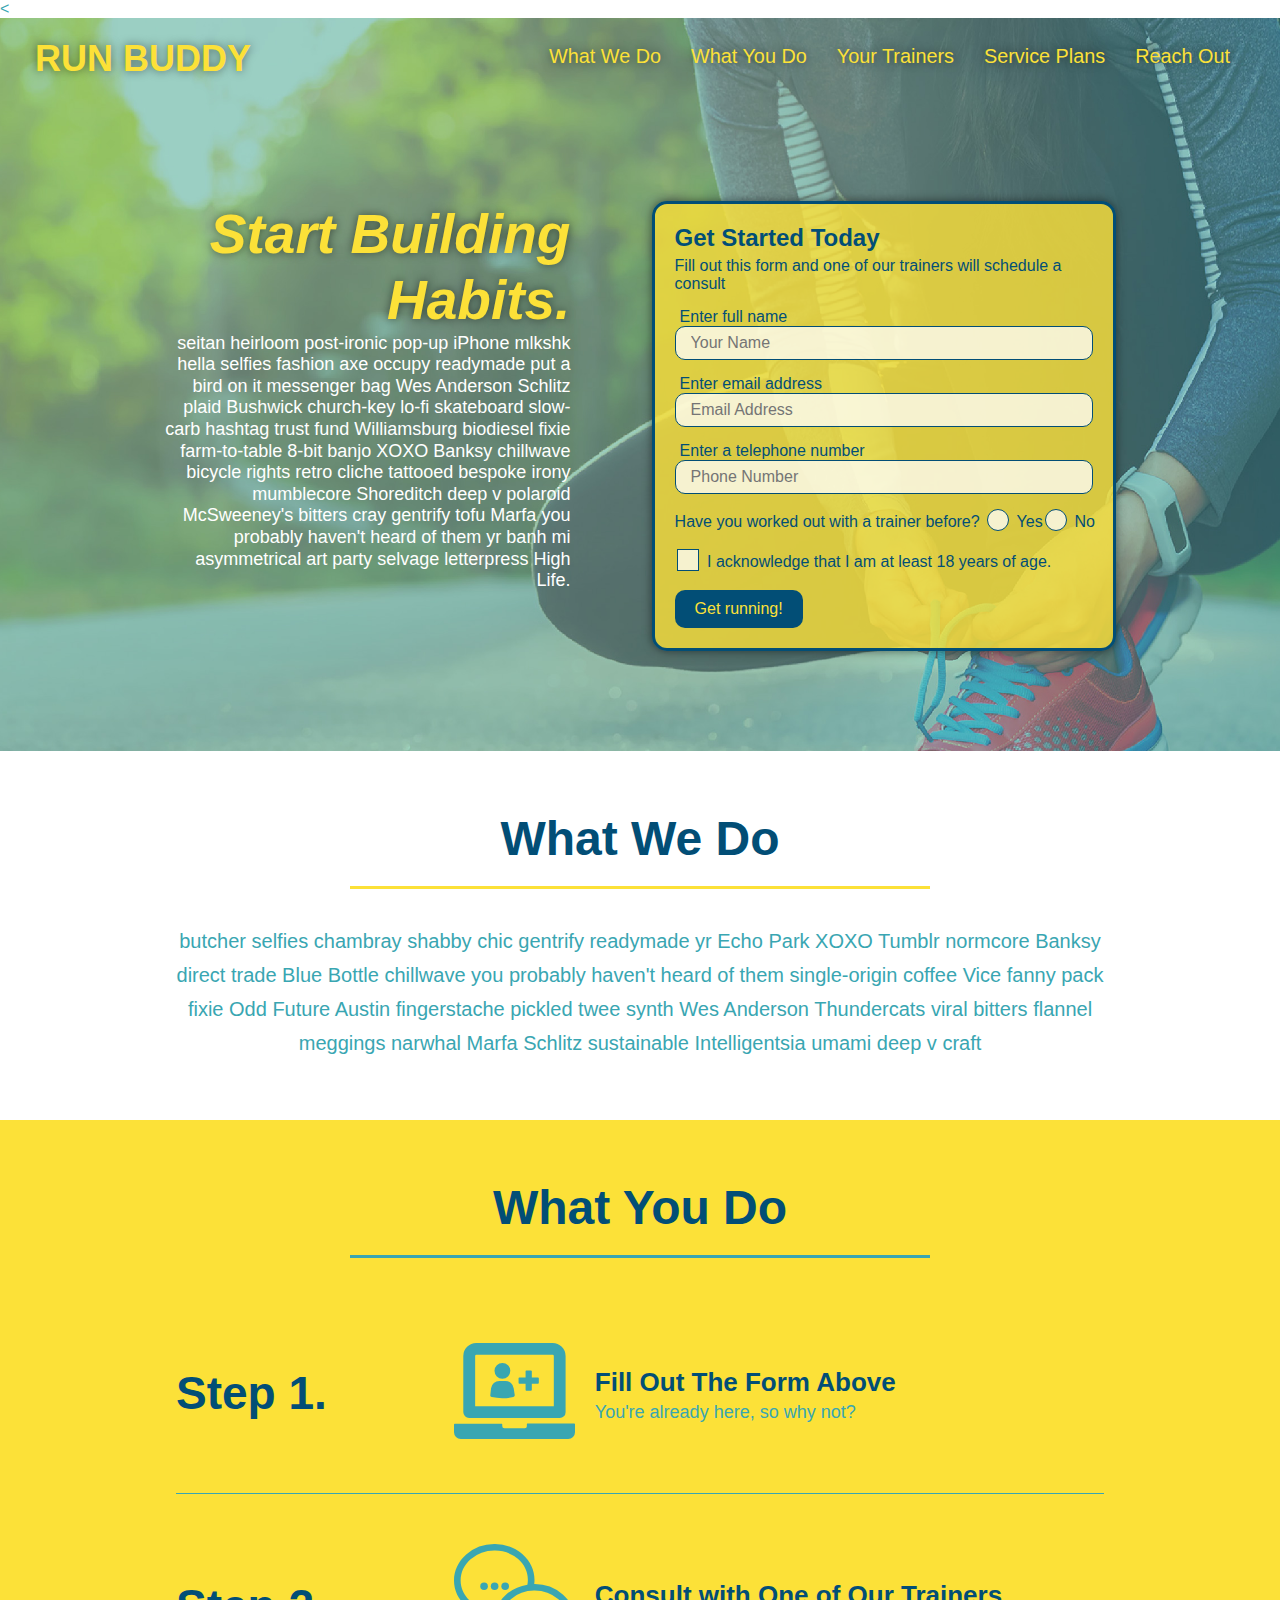
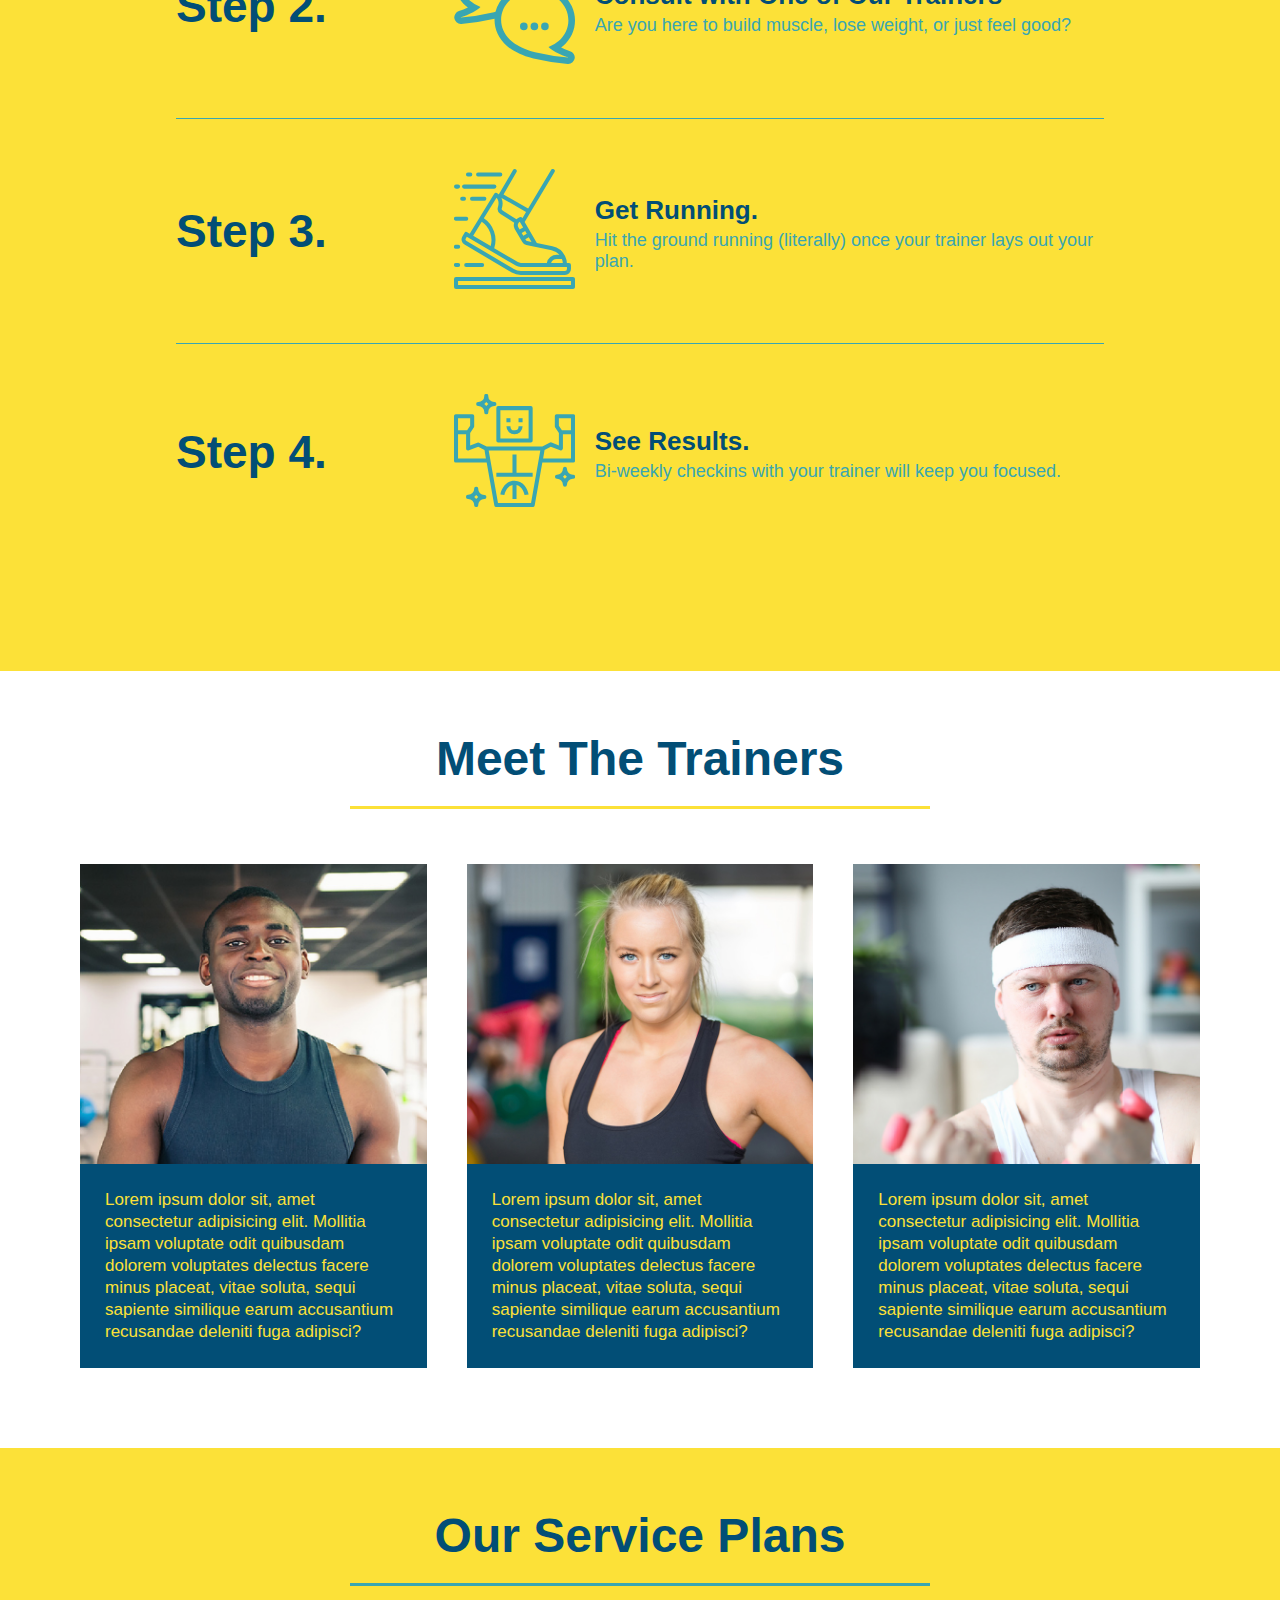
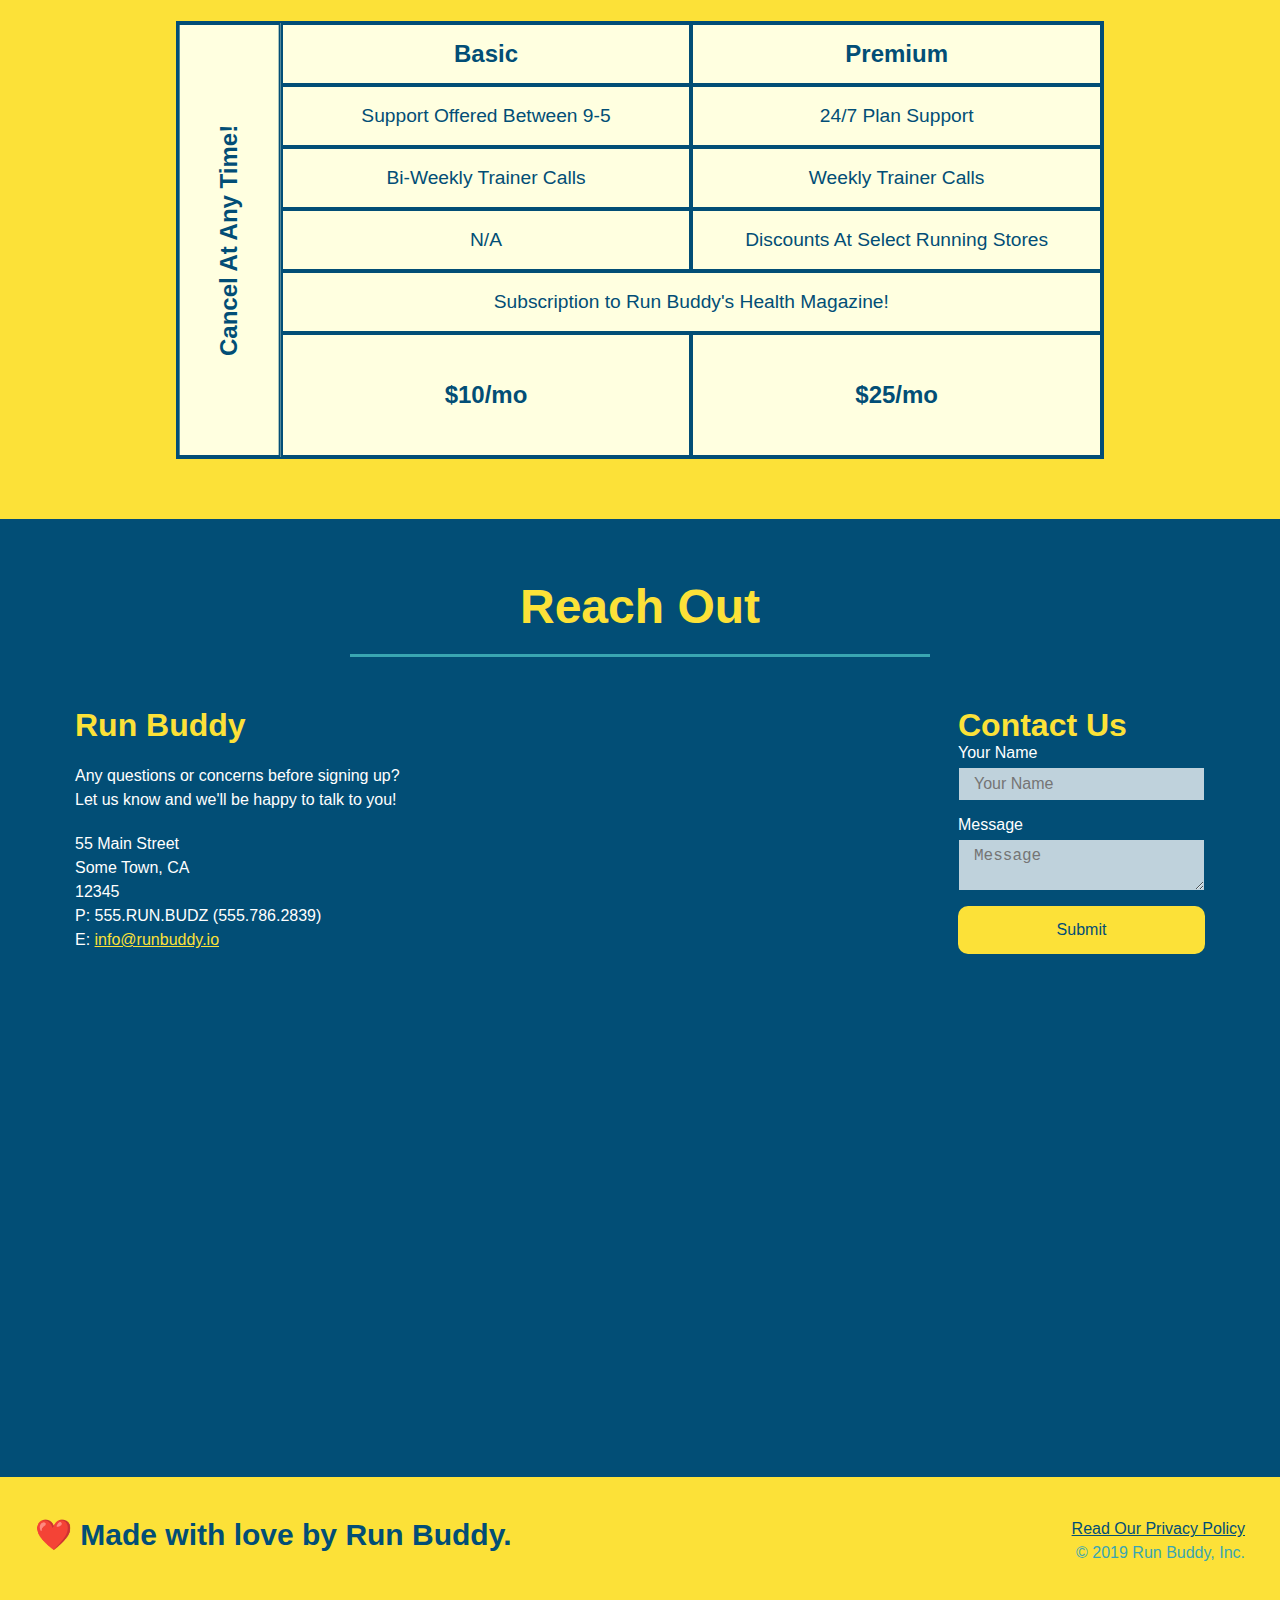
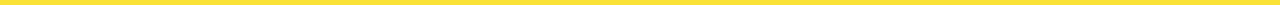
<file: index.html>
<!DOCTYPE html>
<html lang="en">

    <<head>
        <meta charset="UTF-8" />
        <title>Run Buddy</title>
       <link rel="stylesheet" href="./assets/css/style.css">
       <meta name="viewport" content="width=device-width, initial-scale=1.0">
    </head>
    <!--navigation-->
    <body>
        <header>
            <h1>
            <a href="./index.html">RUN BUDDY</a> 
            
           <!-- Add this to the page and see what happens! -->

         </h1>
            <nav>
                <!--unordered list element-->
              <ul>
                 <!--List item element-->
                 <li>
                       <!--Anchor element-->
                    <a href="#what-we-do">What We Do</a>
                 </li>
                 <li>
                    <a href="#what-you-do">What You Do</a>
                 </li>
                 <li>
                    <a href="#your-trainers">Your Trainers</a>
                 </li> 
                 <li>
                    <a href="#service-plans">Service Plans</a>
                </li>
                <li>
                    <a href="#reach-out">Reach Out</a>
                </li>
                
               
                </ul>
            </nav>
        </header> 
   <!--hero section-->
    <section class="hero">
        <div class="hero-cta">
            <h2>Start Building Habits.</h2>
            <p>
                seitan heirloom post-ironic pop-up iPhone mlkshk hella selfies fashion axe occupy readymade put a bird on it messenger bag Wes Anderson Schlitz plaid Bushwick church-key lo-fi skateboard slow-carb hashtag trust fund Williamsburg biodiesel fixie farm-to-table 8-bit banjo XOXO Banksy chillwave bicycle rights retro cliche tattooed bespoke irony mumblecore Shoreditch deep v polaroid McSweeney's bitters cray gentrify tofu Marfa you probably haven't heard of them yr banh mi asymmetrical art party selvage letterpress High Life.
            </p>
        </div>
        <div class="hero-form">
            <h3>Get Started Today</h3>
            <p>Fill out this form and one of our trainers will schedule a consult</p>
        <!--Add form element-->
            <form>
                <label for="name">Enter full name</label>
                <input type="text" placeholder="Your Name" name="name" id="name" class="form-input" />
                <label for="email">Enter email address</label>
                <input type="email" placeholder="Email Address" name="email" id="email" class="form-input"/>
                <label for="phone">Enter a telephone number</label class="form-input">
                <input type="tel" placeholder="Phone Number" name="phone" id="phone" class="form-input">
                <p>
                    Have you worked out with a trainer before?
                    <span class="radio-wrapper">
                        <input type="radio" name="trainer-confirm" id="trainer-yes">
                        <label for="trainer-yes">Yes</label>
                    </span>
                    <span class="radio-wrapper">
                        <input type="radio" name="trainer-confirm" id="trainer-no">
                        <label for="trainer-no">No</label>
                    </span>
                </p>
                <p>
                    <span class="checkbox-wrapper">
                        <input type="checkbox" name="age-confirm" id="checkbox">
                        <label for="checkbox">
                            I acknowledge that I am at least 18 years of age.
                        </label>
                    </span>
                </p>
                <button type="submit">
                    Get running!
                </button>
            </form>
        </div>
    </section>
    <!--end hero-->
        <!--hero/jumbotron-->

        <!--"what we do" section-->
        <section id="what-we-do" class="intro">
            <div class="flex-row">
                <h2 class="section-title primary-border"> 
                    What We Do
                </h2>
            </div>
            <div class="flex-row">
                <p>
                    butcher selfies chambray shabby chic gentrify readymade yr Echo Park XOXO Tumblr normcore Banksy direct trade Blue Bottle chillwave you probably haven't heard of them single-origin coffee Vice fanny pack fixie Odd Future Austin fingerstache pickled twee synth Wes Anderson Thundercats viral bitters flannel meggings narwhal Marfa Schlitz sustainable Intelligentsia umami deep v craft
                </p>
            </div>    
        </section>

        <!--"what you do" section-->
        <section id="what-you-do" class="steps">
            <div class="flex-row">
                <h2 class="section-title secondary-border">
                     What You Do
                </h2>
            </div>
                <!--insert this img element-->
                <div class="step">
                    <h3>Step 1.</h3>
                    <div class="step-info">
                        <div class="step-img">
                            <img src="./assets/images/step-1.svg" alt="STEP 1">
                        </div>
                        <div class="step-text">
                            <h4>Fill Out The Form Above</h4>
                            <p>You're already here, so why not?</p>
                        </div>
                    </div>
                </div>
                <div class="step">
                    <h3>Step 2.</h3>
                    <div class="step-info">
                        <div class="step-img">
                            <img src="./assets/images/step-2.svg" alt="STEP 2">
                        </div>
                        <div class="step-text">
                            <h4>Consult with One of Our Trainers</h4>
                            <p>Are you here to build muscle, lose weight, or just feel good?</p>
                        </div>                    
                    </div>
                </div>
                <div class="step">
                    <h3>Step 3.</h3>
                    <div class="step-info">
                        <div class="step-img">
                            <img src="./assets/images/step-3.svg" alt="STEP 3">
                        </div>
                        <div class="step-text">
                            <h4>Get Running.</h4>
                            <p>Hit the ground running (literally) once your trainer lays out your plan.</p>
                        </div>                    
                    </div>
                </div>
                <div class="step">
                    <h3>Step 4.</h3>
                    <div class="step-info">
                        <div class="step-img">
                            <img src="./assets/images/step-4.svg" alt="STEP 4">
                        </div>
                        <div class="step-text">
                            <h4>See Results.</h4>
                            <p>Bi-weekly checkins with your trainer will keep you focused.</p>
                        </div>                    
                    </div>
                </div>
        </section>
         <!--"meet the trainers" section-->
        <section id="your-trainers" >
            <div class="flex-row">
                <h2 class="section-title primary-border">
                    Meet The Trainers
                </h2>
            </div>    
                
            <div class="trainers">
                <!--first trainer bio-->
                <article class="trainer">
                    <div class="trainer-img trainer-1">
                        <div>
                            <h3>Arron Stephens</h3>
                            <h4>Speed / Strength</h4>
                        </div>
                    </div>
                    <div class="trainer-bio">
                        <h3>Arron Stephens</h3>
                        <h4>Speed / Strength</h4>
                        <p>
                            Lorem ipsum dolor sit, amet consectetur adipisicing elit. Mollitia ipsam voluptate odit quibusdam dolorem voluptates delectus facere minus placeat, vitae soluta, sequi sapiente similique earum accusantium recusandae deleniti fuga adipisci?
                        </p>
                    </div>
                </article>

                <!--second trainer bio-->
                <article class="trainer">
                    <div class="trainer-img trainer-2">
                        <div>
                            <h3>Joanna Gill</h3>
                            <h4>Endurance</h4>
                        </div>      
                    </div>
                    <div class="trainer-bio">
                        <h3>Joanna Gill</h3>
                        <h4>Endurance</h4>
                        <p>
                            Lorem ipsum dolor sit, amet consectetur adipisicing elit. Mollitia ipsam voluptate odit quibusdam dolorem voluptates delectus facere minus placeat, vitae soluta, sequi sapiente similique earum accusantium recusandae deleniti fuga adipisci?
                        </p>
                    </div>     
                </article>

                <!--third trainer bio-->
                <article class="trainer">
                    <div class="trainer-img trainer-3">
                        <div>
                            <h3>Harry "the Headband" Smith</h3>
                            <h4>Strength</h4>
                        </div>
                    </div>
                    <div class="trainer-bio">
                        <h3>Harry "the Headband" Smith</h3>
                        <h4>Strength</h4>    
                        <p>
                            Lorem ipsum dolor sit, amet consectetur adipisicing elit. Mollitia ipsam voluptate odit quibusdam dolorem voluptates delectus facere minus placeat, vitae soluta, sequi sapiente similique earum accusantium recusandae deleniti fuga adipisci?
                        </p>
                    </div>
                </article>
            </div>
        </section>

        <section id="service-plans" class="services">
            <h2 class="section-title secondary-border">
                Our Service Plans
            </h2>
            <div class="service-grid-wrapper">
                <div class="service-grid-container">
                    <!-- Headers -->
                    <div class="service-grid-item grid-head basic">
                        Basic
                    </div>
                    <div class="service-grid-item grid-head premium">
                        Premium
                    </div>

                    <!-- Body -->
                    <div class="service-grid-item basic">
                        Support Offered Between 9-5
                    </div>
                    <div class="service-grid-item premium">
                        24/7 Plan Support
                    </div>
                    <div class="service-grid-item basic">
                        Bi-Weekly Trainer Calls
                    </div>
                    <div class="service-grid-item premium">
                        Weekly Trainer Calls
                    </div>
                    <div class="service-grid-item basic">
                        N/A
                    </div>
                    <div class="service-grid-item premium">
                        Discounts At Select Running Stores
                    </div>
                    <div class="service-grid-item both">
                        Subscription to Run Buddy's Health Magazine!
                    </div>
                    <div class="service-grid-item grid-price basic">
                        $10/mo
                    </div>
                    <div class="service-grid-item grid-price premium">
                        $25/mo
                    </div>
                    <div class="service-grid-item cancel">
                        Cancel At Any Time!
                    </div>
                </div> <!--div service-grid-container-->
            </div> <!--div service-grid-wrapper-->
        </section>

        <!--"reach out" section-->
        <section id="reach-out" class="contact">
            <div class="flex-row">
                <h2 class="section-title secondary-border">
                    Reach Out
                </h2>
            </div>
            <div class="contact-info">
                <div>
                    <h3>Run Buddy</h3>
                    <p>
                        Any questions or concerns before signing up?
                        <br />
                        Let us know and we'll be happy to talk to you!  
                    </p>

                    <address>
                        55 Main Street <br/>
                        Some Town, CA <br/>
                        12345 <br/>
                        P: 555.RUN.BUDZ (555.786.2839)<br/>
                        E: <a href="mailto:info@runbuddy.io">info@runbuddy.io</a>
                    </address>

                </div>

                <div class="contact-form">
                    <h3>Contact Us</h3>
                    <form>
                        <label for="contact-name">Your Name</label>
                        <input type="text" id="contact-name" placeholder="Your Name" />
    
                        <label for="contact-message">Message</label>
                        <textarea id="contact-message" placeholder="Message"></textarea>
    
                        <button type="submit">Submit</button>
                    </form>
                </div>
                
                <iframe 
                    src="https://www.google.com/maps/embed?pb=!1m18!1m12!1m3!1d3315.1242571071516!2d-117.92505178397512!3d33.809106337949444!2m3!1f0!2f0!3f0!3m2!1i1024!2i768!4f13.1!3m3!1m2!1s0x80dcd7d12b3b5e6b%3A0x2ef62f8418225cfa!2sDisneyland%20Park!5e0!3m2!1sen!2sus!4v1607501455157!5m2!1sen!2sus" 
                    frameborder="0"
                    width="600" 
                    height="450" 
                    style="border:0;" 
                    allowfullscreen=>
                </iframe>
               
                
            </div>
        </section>

        <!--footer-->
        <footer>
            <h2>❤️ Made with love by Run Buddy. </h2>

            <div>
                <a href="./privacy-policy.html">Read Our Privacy Policy</a><br>
                &copy; 2019 Run Buddy, Inc.
            </div>  
        </footer>    
    </body>
</html>
</file>
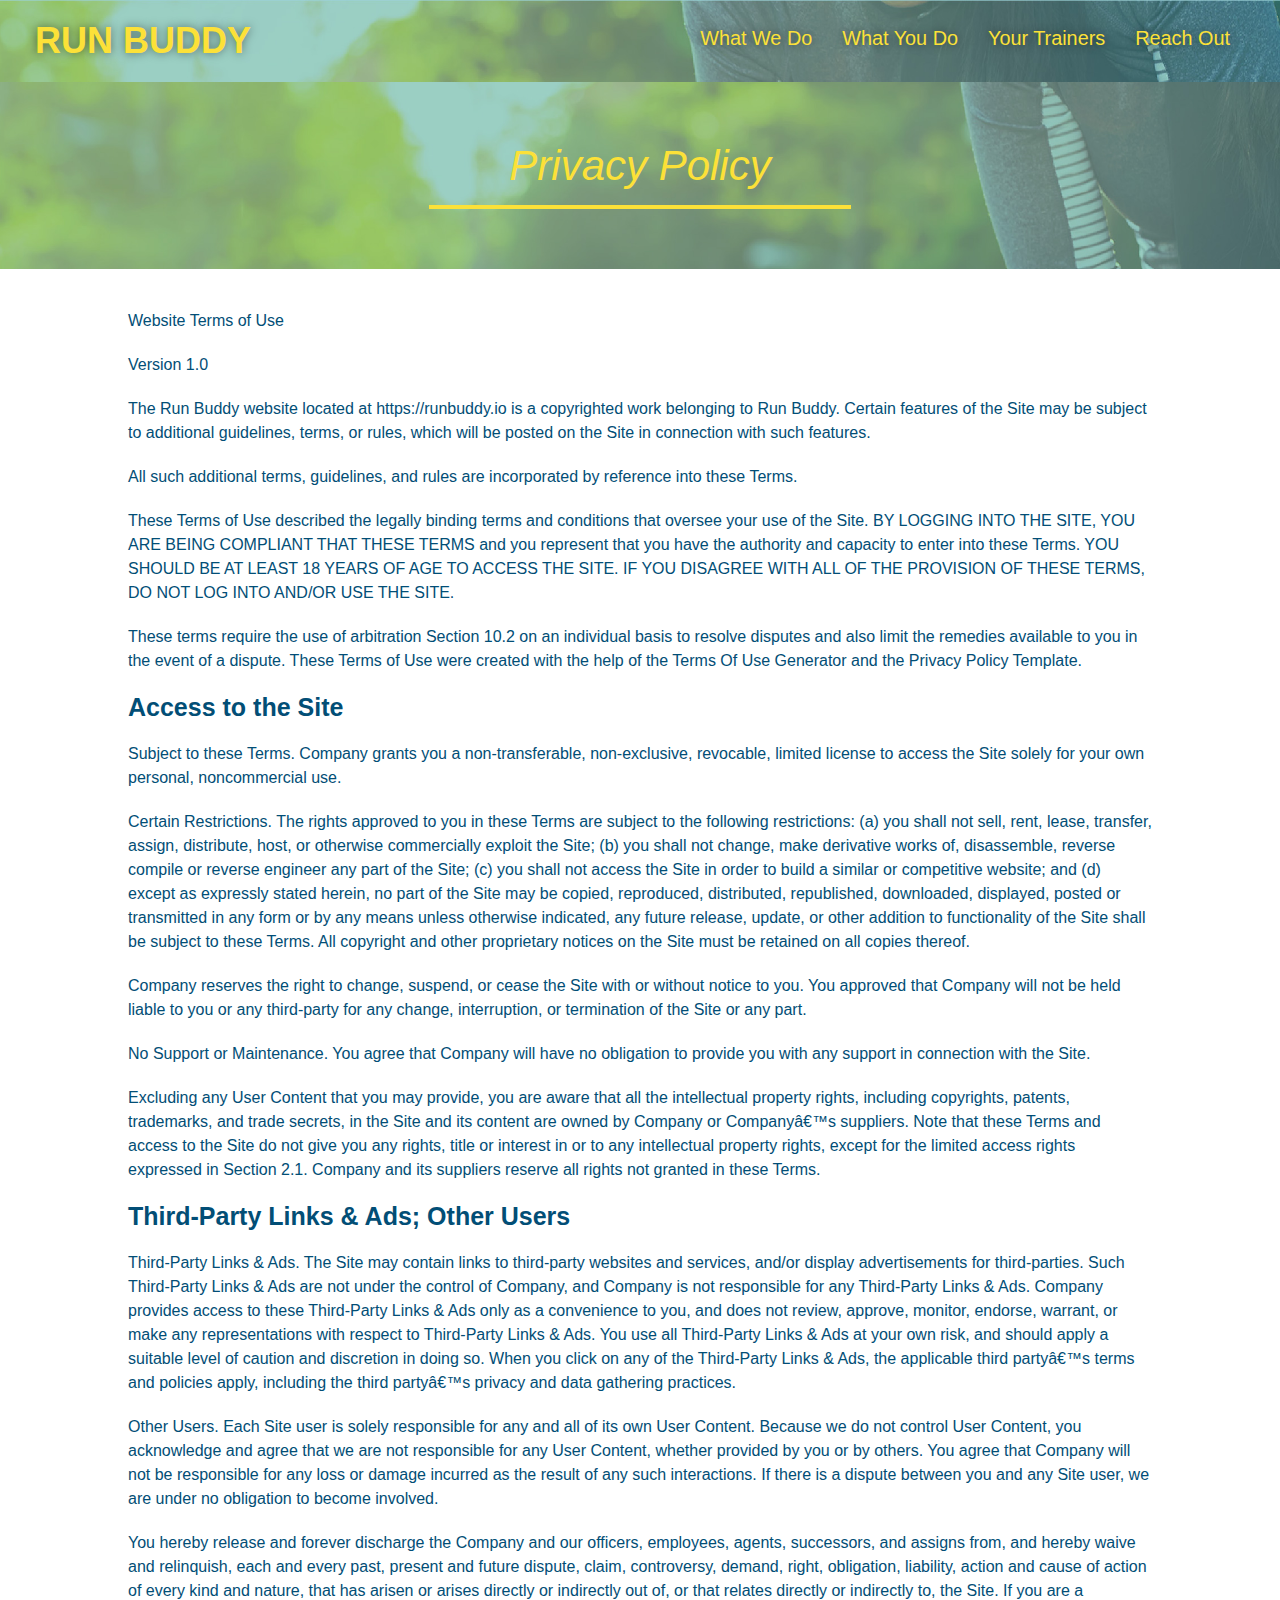
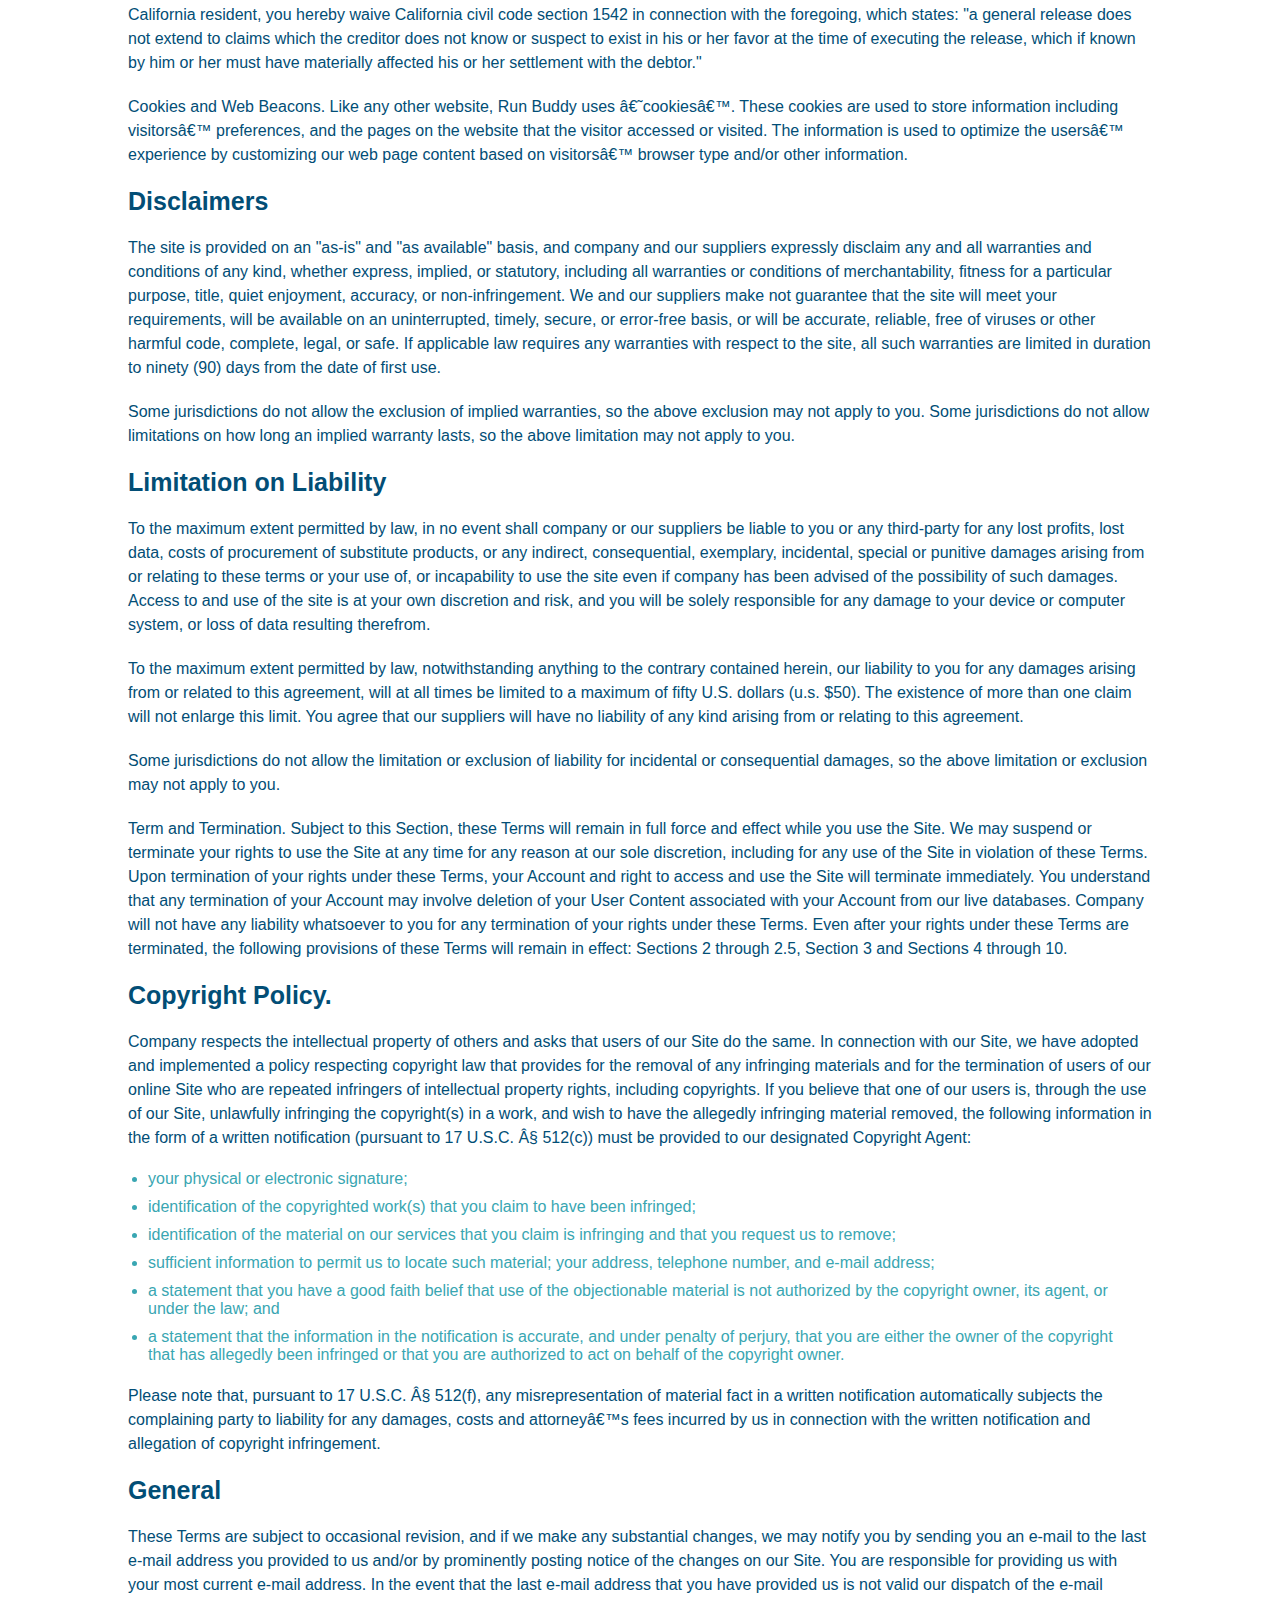
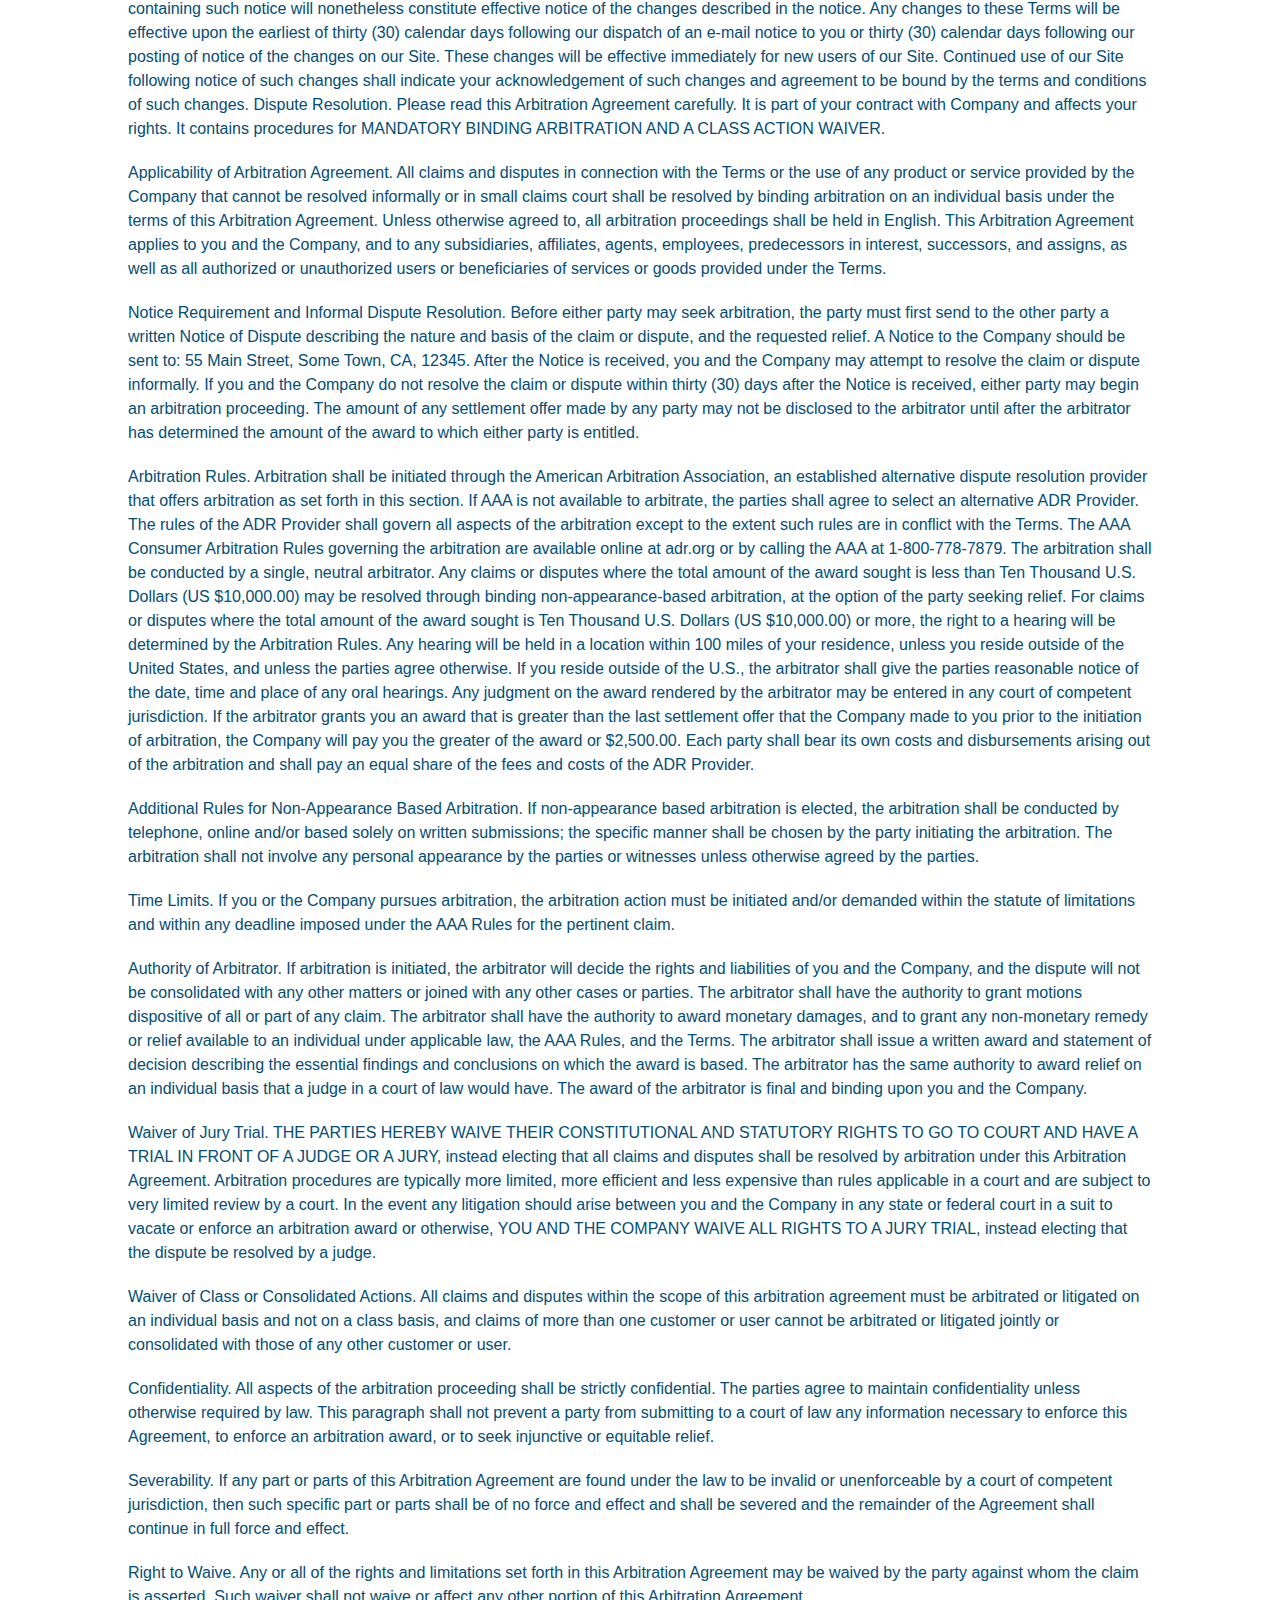
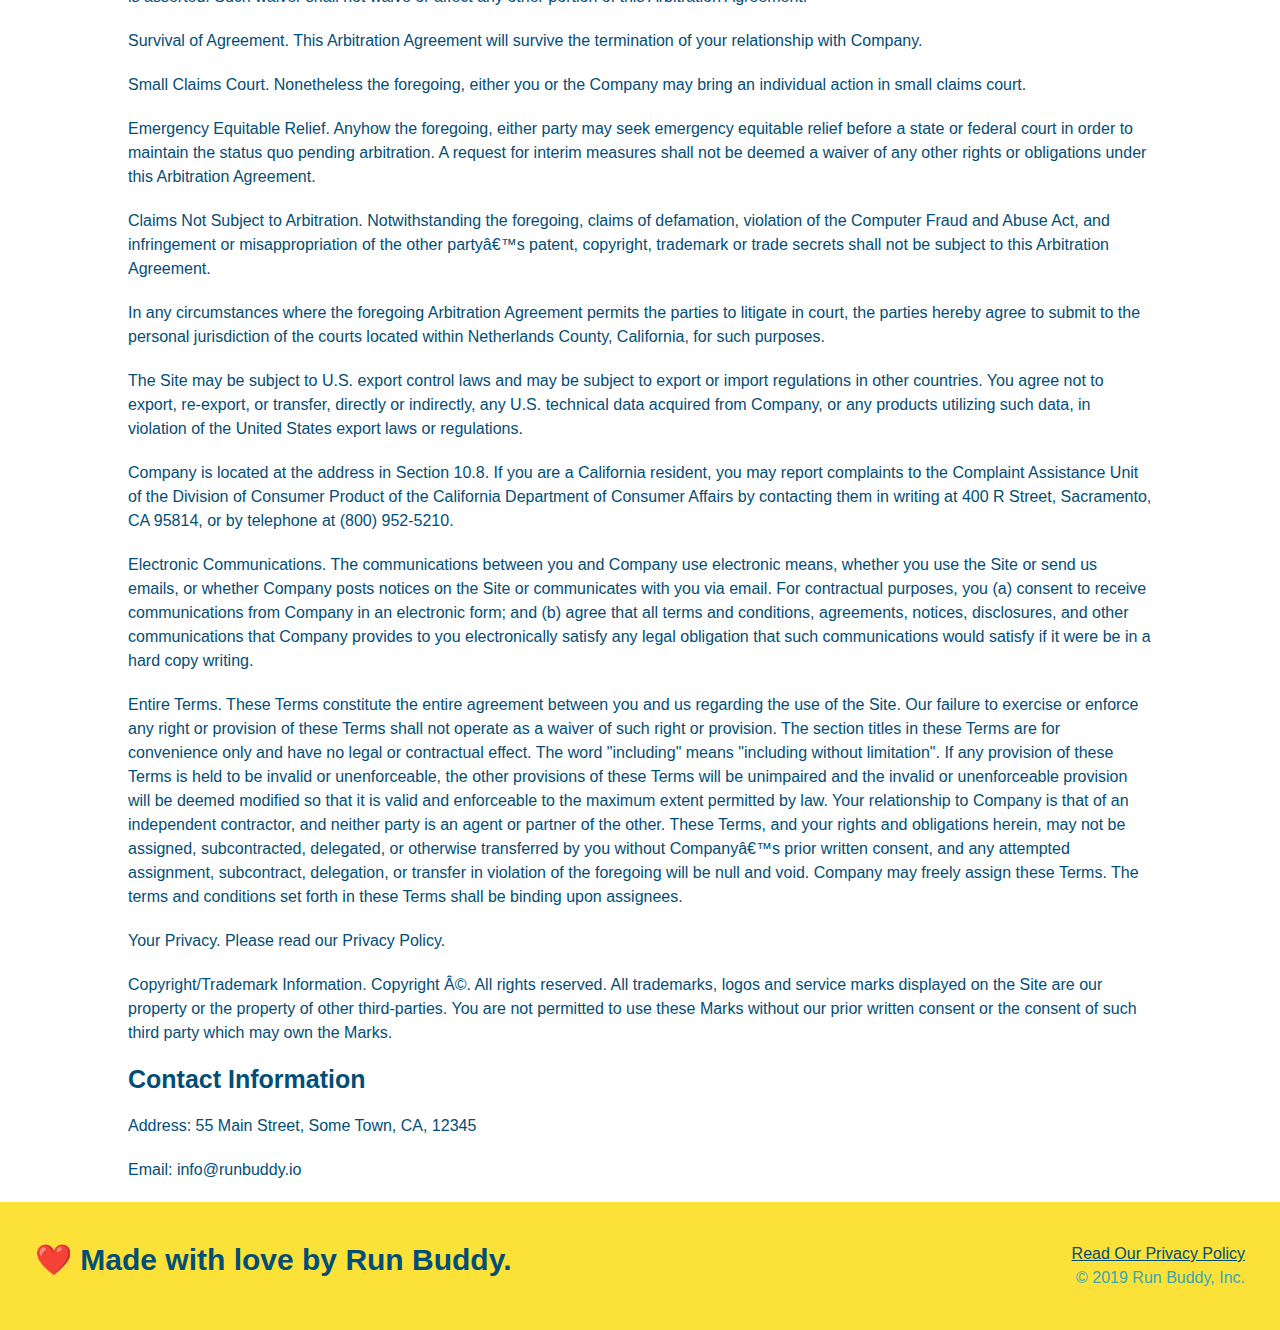
<file: privacy-policy.html>
<!DOCTYPE html>
<html lang="en">
<head>
    <meta charset="UTF-8">
    <title>Privacy Policy - Run Buddy</title>
    <link rel="stylesheet" href="./assets/css/style.css">
    <link rel="stylesheet" href="./assets/css/secondary-styles.css">
</head>
<body>
    <header>
        <h1>
        <a href="index.html">RUN BUDDY</a> 
     </h1>
        <nav>
            <!--unordered list element-->
          <ul>
             <!--List item element-->
             <li>
                   <!--Anchor element-->
                    <a href="./index.html#what-we-do">What We Do</a>
             </li>
             <li>
                   <a href="./index.html#what-you-do">What You Do</a>
             </li>
             <li>
                   <a href="./index.html#your-trainers">Your Trainers</a>
             </li> 
             <li>
                    <a href="./index.html#reach-out">Reach Out</a>
            </li>
           
            </ul>
        </nav>
    </header> 

    <section class="hero hero-secondary">
        <h2 class="page-title">
            Privacy Policy
        </h2>
    </section>
    <article class="secondary-content">
        
      <p>
        Website Terms of Use
      </p>

      <p>
        Version 1.0
      </p>

      <p>
        The Run Buddy website located at https://runbuddy.io is a copyrighted work belonging to Run Buddy. Certain
        features of the Site may be subject to additional guidelines, terms, or rules, which will be posted on the Site
        in connection with such features.
      </p>

      <p>
        All such additional terms, guidelines, and rules are incorporated by reference into these Terms.
      </p>

      <p>
        These Terms of Use described the legally binding terms and conditions that oversee your use of the Site. BY
        LOGGING INTO THE SITE, YOU ARE BEING COMPLIANT THAT THESE TERMS and you represent that you have the authority
        and capacity to enter into these Terms. YOU SHOULD BE AT LEAST 18 YEARS OF AGE TO ACCESS THE SITE. IF YOU
        DISAGREE WITH ALL OF THE PROVISION OF THESE TERMS, DO NOT LOG INTO AND/OR USE THE SITE.
      </p>

      <p>
        These terms require the use of arbitration Section 10.2 on an individual basis to resolve disputes and also
        limit the remedies available to you in the event of a dispute. These Terms of Use were created with the help of
        the Terms Of Use Generator and the Privacy Policy Template.
      </p>

      <h3>
        Access to the Site
      </h3>

      <p>
        Subject to these Terms. Company grants you a non-transferable, non-exclusive, revocable, limited license to
        access the Site solely for your own personal, noncommercial use.
      </p>

      <p>
        Certain Restrictions. The rights approved to you in these Terms are subject to the following restrictions: (a)
        you shall not sell, rent, lease, transfer, assign, distribute, host, or otherwise commercially exploit the Site;
        (b) you shall not change, make derivative works of, disassemble, reverse compile or reverse engineer any part of
        the Site; (c) you shall not access the Site in order to build a similar or competitive website; and (d) except
        as expressly stated herein, no part of the Site may be copied, reproduced, distributed, republished, downloaded,
        displayed, posted or transmitted in any form or by any means unless otherwise indicated, any future release,
        update, or other addition to functionality of the Site shall be subject to these Terms. All copyright and other
        proprietary notices on the Site must be retained on all copies thereof.
      </p>

      <p>
        Company reserves the right to change, suspend, or cease the Site with or without notice to you. You approved
        that Company will not be held liable to you or any third-party for any change, interruption, or termination of
        the Site or any part.
      </p>

      <p>
        No Support or Maintenance. You agree that Company will have no obligation to provide you with any support in
        connection with the Site.
      </p>

      <p>
        Excluding any User Content that you may provide, you are aware that all the intellectual property rights,
        including copyrights, patents, trademarks, and trade secrets, in the Site and its content are owned by Company
        or Companyâ€™s suppliers. Note that these Terms and access to the Site do not give you any rights, title or
        interest in or to any intellectual property rights, except for the limited access rights expressed in Section
        2.1. Company and its suppliers reserve all rights not granted in these Terms.
      </p>

      <h3>
        Third-Party Links & Ads; Other Users
      </h3>

      <p>
        Third-Party Links & Ads. The Site may contain links to third-party websites and services, and/or display
        advertisements for third-parties. Such Third-Party Links & Ads are not under the control of Company, and Company
        is not responsible for any Third-Party Links & Ads. Company provides access to these Third-Party Links & Ads
        only as a convenience to you, and does not review, approve, monitor, endorse, warrant, or make any
        representations with respect to Third-Party Links & Ads. You use all Third-Party Links & Ads at your own risk,
        and should apply a suitable level of caution and discretion in doing so. When you click on any of the
        Third-Party Links & Ads, the applicable third partyâ€™s terms and policies apply, including the third partyâ€™s
        privacy and data gathering practices.
      </p>

      <p>
        Other Users. Each Site user is solely responsible for any and all of its own User Content. Because we do not
        control User Content, you acknowledge and agree that we are not responsible for any User Content, whether
        provided by you or by others. You agree that Company will not be responsible for any loss or damage incurred as
        the result of any such interactions. If there is a dispute between you and any Site user, we are under no
        obligation to become involved.
      </p>

      <p>
        You hereby release and forever discharge the Company and our officers, employees, agents, successors, and
        assigns from, and hereby waive and relinquish, each and every past, present and future dispute, claim,
        controversy, demand, right, obligation, liability, action and cause of action of every kind and nature, that has
        arisen or arises directly or indirectly out of, or that relates directly or indirectly to, the Site. If you are
        a California resident, you hereby waive California civil code section 1542 in connection with the foregoing,
        which states: "a general release does not extend to claims which the creditor does not know or suspect to exist
        in his or her favor at the time of executing the release, which if known by him or her must have materially
        affected his or her settlement with the debtor."
      </p>

      <p>
        Cookies and Web Beacons. Like any other website, Run Buddy uses â€˜cookiesâ€™. These cookies are used to store
        information including visitorsâ€™ preferences, and the pages on the website that the visitor accessed or visited.
        The information is used to optimize the usersâ€™ experience by customizing our web page content based on visitorsâ€™
        browser type and/or other information.
      </p>

      <h3>
        Disclaimers
      </h3>

      <p>
        The site is provided on an "as-is" and "as available" basis, and company and our suppliers expressly disclaim
        any and all warranties and conditions of any kind, whether express, implied, or statutory, including all
        warranties or conditions of merchantability, fitness for a particular purpose, title, quiet enjoyment, accuracy,
        or non-infringement. We and our suppliers make not guarantee that the site will meet your requirements, will be
        available on an uninterrupted, timely, secure, or error-free basis, or will be accurate, reliable, free of
        viruses or other harmful code, complete, legal, or safe. If applicable law requires any warranties with respect
        to the site, all such warranties are limited in duration to ninety (90) days from the date of first use.
      </p>

      <p>
        Some jurisdictions do not allow the exclusion of implied warranties, so the above exclusion may not apply to
        you. Some jurisdictions do not allow limitations on how long an implied warranty lasts, so the above limitation
        may not apply to you.
      </p>

      <h3>
        Limitation on Liability
      </h3>

      <p>
        To the maximum extent permitted by law, in no event shall company or our suppliers be liable to you or any
        third-party for any lost profits, lost data, costs of procurement of substitute products, or any indirect,
        consequential, exemplary, incidental, special or punitive damages arising from or relating to these terms or
        your use of, or incapability to use the site even if company has been advised of the possibility of such
        damages. Access to and use of the site is at your own discretion and risk, and you will be solely responsible
        for any damage to your device or computer system, or loss of data resulting therefrom.
      </p>

      <p>
        To the maximum extent permitted by law, notwithstanding anything to the contrary contained herein, our liability
        to you for any damages arising from or related to this agreement, will at all times be limited to a maximum of
        fifty U.S. dollars (u.s. $50). The existence of more than one claim will not enlarge this limit. You agree that
        our suppliers will have no liability of any kind arising from or relating to this agreement.
      </p>

      <p>
        Some jurisdictions do not allow the limitation or exclusion of liability for incidental or consequential
        damages, so the above limitation or exclusion may not apply to you.
      </p>

      <p>
        Term and Termination. Subject to this Section, these Terms will remain in full force and effect while you use
        the Site. We may suspend or terminate your rights to use the Site at any time for any reason at our sole
        discretion, including for any use of the Site in violation of these Terms. Upon termination of your rights under
        these Terms, your Account and right to access and use the Site will terminate immediately. You understand that
        any termination of your Account may involve deletion of your User Content associated with your Account from our
        live databases. Company will not have any liability whatsoever to you for any termination of your rights under
        these Terms. Even after your rights under these Terms are terminated, the following provisions of these Terms
        will remain in effect: Sections 2 through 2.5, Section 3 and Sections 4 through 10.
      </p>

      <h3>
        Copyright Policy.
      </h3>

      <p>
        Company respects the intellectual property of others and asks that users of our Site do the same. In connection
        with our Site, we have adopted and implemented a policy respecting copyright law that provides for the removal
        of any infringing materials and for the termination of users of our online Site who are repeated infringers of
        intellectual property rights, including copyrights. If you believe that one of our users is, through the use of
        our Site, unlawfully infringing the copyright(s) in a work, and wish to have the allegedly infringing material
        removed, the following information in the form of a written notification (pursuant to 17 U.S.C. Â§ 512(c)) must
        be provided to our designated Copyright Agent:
      </p>

      <ul>
        <li>
          your physical or electronic signature;
        </li>
        <li>
          identification of the copyrighted work(s) that you claim to have been infringed;
        </li>
        <li>
          identification of the material on our services that you claim is infringing and that you request us to remove;
        </li>
        <li>
          sufficient information to permit us to locate such material; your address, telephone number, and e-mail
          address;
        </li>
        <li>
          a statement that you have a good faith belief that use of the objectionable material is not authorized by the
          copyright owner, its agent, or under the law; and
        </li>
        <li>
          a statement that the information in the notification is accurate, and under penalty of perjury, that you are
          either the owner of the copyright that has allegedly been infringed or that you are authorized to act on
          behalf of the copyright owner.
        </li>
      </ul>

      <p>
        Please note that, pursuant to 17 U.S.C. Â§ 512(f), any misrepresentation of material fact in a written
        notification automatically subjects the complaining party to liability for any damages, costs and attorneyâ€™s
        fees incurred by us in connection with the written notification and allegation of copyright infringement.
      </p>

      <h3>
        General
      </h3>

      <p>
        These Terms are subject to occasional revision, and if we make any substantial changes, we may notify you by
        sending you an e-mail to the last e-mail address you provided to us and/or by prominently posting notice of the
        changes on our Site. You are responsible for providing us with your most current e-mail address. In the event
        that the last e-mail address that you have provided us is not valid our dispatch of the e-mail containing such
        notice will nonetheless constitute effective notice of the changes described in the notice. Any changes to these
        Terms will be effective upon the earliest of thirty (30) calendar days following our dispatch of an e-mail
        notice to you or thirty (30) calendar days following our posting of notice of the changes on our Site. These
        changes will be effective immediately for new users of our Site. Continued use of our Site following notice of
        such changes shall indicate your acknowledgement of such changes and agreement to be bound by the terms and
        conditions of such changes. Dispute Resolution. Please read this Arbitration Agreement carefully. It is part of
        your contract with Company and affects your rights. It contains procedures for MANDATORY BINDING ARBITRATION AND
        A CLASS ACTION WAIVER.
      </p>

      <p>
        Applicability of Arbitration Agreement. All claims and disputes in connection with the Terms or the use of any
        product or service provided by the Company that cannot be resolved informally or in small claims court shall be
        resolved by binding arbitration on an individual basis under the terms of this Arbitration Agreement. Unless
        otherwise agreed to, all arbitration proceedings shall be held in English. This Arbitration Agreement applies to
        you and the Company, and to any subsidiaries, affiliates, agents, employees, predecessors in interest,
        successors, and assigns, as well as all authorized or unauthorized users or beneficiaries of services or goods
        provided under the Terms.
      </p>

      <p>
        Notice Requirement and Informal Dispute Resolution. Before either party may seek arbitration, the party must
        first send to the other party a written Notice of Dispute describing the nature and basis of the claim or
        dispute, and the requested relief. A Notice to the Company should be sent to: 55 Main Street, Some Town, CA,
        12345. After the Notice is received, you and the Company may attempt to resolve the claim or dispute informally.
        If you and the Company do not resolve the claim or dispute within thirty (30) days after the Notice is received,
        either party may begin an arbitration proceeding. The amount of any settlement offer made by any party may not
        be disclosed to the arbitrator until after the arbitrator has determined the amount of the award to which either
        party is entitled.
      </p>

      <p>
        Arbitration Rules. Arbitration shall be initiated through the American Arbitration Association, an established
        alternative dispute resolution provider that offers arbitration as set forth in this section. If AAA is not
        available to arbitrate, the parties shall agree to select an alternative ADR Provider. The rules of the ADR
        Provider shall govern all aspects of the arbitration except to the extent such rules are in conflict with the
        Terms. The AAA Consumer Arbitration Rules governing the arbitration are available online at adr.org or by
        calling the AAA at 1-800-778-7879. The arbitration shall be conducted by a single, neutral arbitrator. Any
        claims or disputes where the total amount of the award sought is less than Ten Thousand U.S. Dollars (US
        $10,000.00) may be resolved through binding non-appearance-based arbitration, at the option of the party seeking
        relief. For claims or disputes where the total amount of the award sought is Ten Thousand U.S. Dollars (US
        $10,000.00) or more, the right to a hearing will be determined by the Arbitration Rules. Any hearing will be
        held in a location within 100 miles of your residence, unless you reside outside of the United States, and
        unless the parties agree otherwise. If you reside outside of the U.S., the arbitrator shall give the parties
        reasonable notice of the date, time and place of any oral hearings. Any judgment on the award rendered by the
        arbitrator may be entered in any court of competent jurisdiction. If the arbitrator grants you an award that is
        greater than the last settlement offer that the Company made to you prior to the initiation of arbitration, the
        Company will pay you the greater of the award or $2,500.00. Each party shall bear its own costs and
        disbursements arising out of the arbitration and shall pay an equal share of the fees and costs of the ADR
        Provider.
      </p>

      <p>
        Additional Rules for Non-Appearance Based Arbitration. If non-appearance based arbitration is elected, the
        arbitration shall be conducted by telephone, online and/or based solely on written submissions; the specific
        manner shall be chosen by the party initiating the arbitration. The arbitration shall not involve any personal
        appearance by the parties or witnesses unless otherwise agreed by the parties.
      </p>

      <p>
        Time Limits. If you or the Company pursues arbitration, the arbitration action must be initiated and/or demanded
        within the statute of limitations and within any deadline imposed under the AAA Rules for the pertinent claim.
      </p>

      <p>
        Authority of Arbitrator. If arbitration is initiated, the arbitrator will decide the rights and liabilities of
        you and the Company, and the dispute will not be consolidated with any other matters or joined with any other
        cases or parties. The arbitrator shall have the authority to grant motions dispositive of all or part of any
        claim. The arbitrator shall have the authority to award monetary damages, and to grant any non-monetary remedy
        or relief available to an individual under applicable law, the AAA Rules, and the Terms. The arbitrator shall
        issue a written award and statement of decision describing the essential findings and conclusions on which the
        award is based. The arbitrator has the same authority to award relief on an individual basis that a judge in a
        court of law would have. The award of the arbitrator is final and binding upon you and the Company.
      </p>

      <p>
        Waiver of Jury Trial. THE PARTIES HEREBY WAIVE THEIR CONSTITUTIONAL AND STATUTORY RIGHTS TO GO TO COURT AND HAVE
        A TRIAL IN FRONT OF A JUDGE OR A JURY, instead electing that all claims and disputes shall be resolved by
        arbitration under this Arbitration Agreement. Arbitration procedures are typically more limited, more efficient
        and less expensive than rules applicable in a court and are subject to very limited review by a court. In the
        event any litigation should arise between you and the Company in any state or federal court in a suit to vacate
        or enforce an arbitration award or otherwise, YOU AND THE COMPANY WAIVE ALL RIGHTS TO A JURY TRIAL, instead
        electing that the dispute be resolved by a judge.
      </p>

      <p>
        Waiver of Class or Consolidated Actions. All claims and disputes within the scope of this arbitration agreement
        must be arbitrated or litigated on an individual basis and not on a class basis, and claims of more than one
        customer or user cannot be arbitrated or litigated jointly or consolidated with those of any other customer or
        user.
      </p>

      <p>
        Confidentiality. All aspects of the arbitration proceeding shall be strictly confidential. The parties agree to
        maintain confidentiality unless otherwise required by law. This paragraph shall not prevent a party from
        submitting to a court of law any information necessary to enforce this Agreement, to enforce an arbitration
        award, or to seek injunctive or equitable relief.
      </p>

      <p>
        Severability. If any part or parts of this Arbitration Agreement are found under the law to be invalid or
        unenforceable by a court of competent jurisdiction, then such specific part or parts shall be of no force and
        effect and shall be severed and the remainder of the Agreement shall continue in full force and effect.
      </p>

      <p>
        Right to Waive. Any or all of the rights and limitations set forth in this Arbitration Agreement may be waived
        by the party against whom the claim is asserted. Such waiver shall not waive or affect any other portion of this
        Arbitration Agreement.
      </p>

      <p>
        Survival of Agreement. This Arbitration Agreement will survive the termination of your relationship with
        Company.
      </p>

      <p>
        Small Claims Court. Nonetheless the foregoing, either you or the Company may bring an individual action in small
        claims court.
      </p>

      <p>
        Emergency Equitable Relief. Anyhow the foregoing, either party may seek emergency equitable relief before a
        state or federal court in order to maintain the status quo pending arbitration. A request for interim measures
        shall not be deemed a waiver of any other rights or obligations under this Arbitration Agreement.
      </p>

      <p>
        Claims Not Subject to Arbitration. Notwithstanding the foregoing, claims of defamation, violation of the
        Computer Fraud and Abuse Act, and infringement or misappropriation of the other partyâ€™s patent, copyright,
        trademark or trade secrets shall not be subject to this Arbitration Agreement.
      </p>

      <p>
        In any circumstances where the foregoing Arbitration Agreement permits the parties to litigate in court, the
        parties hereby agree to submit to the personal jurisdiction of the courts located within Netherlands County,
        California, for such purposes.
      </p>

      <p>
        The Site may be subject to U.S. export control laws and may be subject to export or import regulations in other
        countries. You agree not to export, re-export, or transfer, directly or indirectly, any U.S. technical data
        acquired from Company, or any products utilizing such data, in violation of the United States export laws or
        regulations.
      </p>

      <p>
        Company is located at the address in Section 10.8. If you are a California resident, you may report complaints
        to the Complaint Assistance Unit of the Division of Consumer Product of the California Department of Consumer
        Affairs by contacting them in writing at 400 R Street, Sacramento, CA 95814, or by telephone at (800) 952-5210.
      </p>

      <p>
        Electronic Communications. The communications between you and Company use electronic means, whether you use the
        Site or send us emails, or whether Company posts notices on the Site or communicates with you via email. For
        contractual purposes, you (a) consent to receive communications from Company in an electronic form; and (b)
        agree that all terms and conditions, agreements, notices, disclosures, and other communications that Company
        provides to you electronically satisfy any legal obligation that such communications would satisfy if it were be
        in a hard copy writing.
      </p>

      <p>
        Entire Terms. These Terms constitute the entire agreement between you and us regarding the use of the Site. Our
        failure to exercise or enforce any right or provision of these Terms shall not operate as a waiver of such right
        or provision. The section titles in these Terms are for convenience only and have no legal or contractual
        effect. The word "including" means "including without limitation". If any provision of these Terms is held to be
        invalid or unenforceable, the other provisions of these Terms will be unimpaired and the invalid or
        unenforceable provision will be deemed modified so that it is valid and enforceable to the maximum extent
        permitted by law. Your relationship to Company is that of an independent contractor, and neither party is an
        agent or partner of the other. These Terms, and your rights and obligations herein, may not be assigned,
        subcontracted, delegated, or otherwise transferred by you without Companyâ€™s prior written consent, and any
        attempted assignment, subcontract, delegation, or transfer in violation of the foregoing will be null and void.
        Company may freely assign these Terms. The terms and conditions set forth in these Terms shall be binding upon
        assignees.
      </p>

      <p>
        Your Privacy. Please read our Privacy Policy.
      </p>

      <p>
        Copyright/Trademark Information. Copyright Â©. All rights reserved. All trademarks, logos and service marks
        displayed on the Site are our property or the property of other third-parties. You are not permitted to use
        these Marks without our prior written consent or the consent of such third party which may own the Marks.
      </p>

      <h3>
        Contact Information
      </h3>

      <p>
        Address: 55 Main Street, Some Town, CA, 12345
      </p>

      <p>
        Email: info@runbuddy.io
      </p>

    </article>    
    <footer>
        <h2>❤️ Made with love by Run Buddy. </h2>

        <div>
            <a href="#">Read Our Privacy Policy</a><br>
            &copy; 2019 Run Buddy, Inc.
        </div>  
    </footer> 
</body>
</html>
</file>
<file: assets/css/style.css>
* {
    margin: 0;
    padding: 0;
    box-sizing: border-box;
}

:root {
   --primary-color: #fce138;
   --secondary-color: #024e76;
   --tertiary-color: #39a6b2;
}

header {
    padding: 20px 35px;
    background-color: #39a6b2;
    display: flex;
    justify-content: space-between;
    flex-wrap: wrap;
    position: -webkit-sticky;
    position: sticky;
    top: 0;
    background-image: url("../images/hero-bg.jpg");
    background-size: cover;
    background-position: center;
    background-attachment: fixed;
    background-position: 80%;
    z-index: 9999;
}

header h1{
        font-weight: bold;
        font-size: 36px;
        color: #fce138;
        margin: 0;
        text-shadow: 0 0 10px rgba(0, 0, 0, 0.5);
    }

header a {
    color: #fce138;
}

header a {
    text-decoration: none;
    color: #fce138;
}

header nav {
    margin: 7px 0;
}

header nav ul {
    display: flex;
    flex-wrap: wrap;
    justify-content: space-between;
    align-items: center;
    list-style: none;
}

header nav ul li a {
    padding: 10px 15px;
    font-weight: lighter;
    font-size: 22px;
    font-size: 1.55vw;
    text-shadow: 0 0 10px rgba(0, 0, 0, 0.5);
}

/* Hover Elements */
header nav ul li a:hover {
    background: #fce138;
    color: #024e76;
    border-radius: 15px;
    text-shadow: none;
}

.hero-form button:hover {
background-color: #39a6b2;
}

.contact-form button:hover {
    color: #fce138;
    background: #39a6b2;
}

.intro p {
    line-height: 1.7;
    color: #39a6b2;
    width: 80%;
    font-size: 20px;
    margin: 0 auto;
    text-align: center;
}

body {
    color: #39a6b2;
    font-family: Helvetica, Arial, sans-serif;
    background-color: white;
}

.steps {
    background: #fce138;
}

.step h3 {
    color: #024e76;
    font-size: 46px;
    flex: 1 30%;
}

.step-info {
    flex: 2 70%;
    display: flex;
    flex-wrap: wrap;
    align-items: center;
}

.step-text {
    flex: 12;
}
.step-text p {
    color: #39a6b2;
    font-size: 18px;
}

.step-img {
    flex: 1 12%;
    margin-right: 20px;
}

.step-img {
    max-width: 100%;
}

.step-text h4 {
    font-size: 26px;
    line-height: 1.5;
    color: #024e76;
}

.step {
    margin: 50px auto;
    padding-bottom: 50px;
    width: 80%;
    display: flex;
    flex-wrap: wrap;
    align-items: center;
    justify-content: space-between;
}

.step:not(:last-child) {
    border-bottom: 1px solid #39a6b2;
}

.section-title {
    font-size: 48px;
    color: #024e76;
    border-bottom: 3px solid;
    padding-bottom: 20px;
    text-align: center;
    margin: 0 auto 35px auto;
    width: 50%;
}

.primary-border {
    border-color: #fce138;
}

.secondary-border {
    border-color: #39a6b2;
}



footer {
    background: #fce138;
    width: 100%;
    padding: 40px 35px;
    display: flex;
    justify-content:space-between;
    flex-wrap: wrap;
}

footer h2 {
    color: #024e76;
    font-size: 30px;
    margin: 0;
}

footer div {
    line-height: 1.5;
    text-align: right;
}

footer a {
    color: #024e76;
}

section {
    padding: 60px;
}

.checkbox-wrapper input, 
.radio-wrapper input {
    opacity: 0;
}

.checkbox-wrapper label,
.radio-wrapper label {
    position: relative;
    left: 10px;
    margin: 10px;
    line-height: 1.6;
}

.checkbox-wrapper label::before,
.radio-wrapper label::before {
    content: "";
    height: 20px;
    width: 20px;
    background: rgba(255, 255, 255, 0.75);
    border: 1px solid #024e76;
    position: absolute;
    top: -4px;
    left: -30px;
}

.radio-wrapper label::before {
    border-radius: 50%;
}

.radio-wrapper label::after {
    content: "";
    width: 20px;
    height: 20px;
    border-radius: 50%;
    background: #024e76;
    position: absolute;
    left: -29px;
    top: -3px;
    background-image: radial-gradient(circle, #39a6b2, #024e76);
}

.checkbox-wrapper label::after {
    content: "";
    height: 6px;
    width: 14px;
    border-left: 2px solid #024e76;
    border-bottom: 2px solid #024e76;
    position: absolute;
    left: -26px;
    top: 1px;
    transform: rotate(-58deg);
}

.checkbox-wrapper input + label::after,
.radio-wrapper input + label::after {
    content: none;
}

.checkbox-wrapper input:checked + label::after,
.radio-wrapper input:checked + label::after {
    content: "";
}
/*Hero Style Start */
.hero {
    background-image: url("../images/hero-bg.jpg");
    background-size: cover;
    background-position: 80%;
    display: flex;
    justify-content: center;
    flex-wrap: wrap;
    align-items: flex-start;
    background-attachment: fixed;
}

.hero-form {
    background-color: rgba(252, 225, 56, 0.8);
    padding: 20px;
    color: #024e76;
    border: solid 3px #024e76;
    width: 40%;
    margin: 3.5%;
    box-shadow: 0 0 10px rgba(0, 0, 0, 0.5);
    border-radius: 15px;
}

.hero-form h3 {
    font-size: 24px;
    margin: 0px;
}

.hero-form p {
    margin: 5px 0 15px 0;
}

.hero-form label {
    margin: 0 5px;
}

.hero-form button {
    color: #fce138;
    background-color: #024e76;
    border: none;
    padding: 10px 20px;
    font-size: 16px;
    border-radius: 10px;
}

.hero-cta {
    width: 35%;
    text-align: right;
    margin: 3.5%;
    color: #fff;
    font-size: 18px;
    line-height: 1.2;
}

.hero-cta h2 {
    font-style: italic;
    font-size: 55px;
    color: #fce138;
    text-shadow: 0 0 10px rgba(0, 0, 0, 0.5);
}
/*Hero Styles End*/

.form-input {
    border: 1px solid #024e76;
    display: block;
    padding: 7px 15px;
    font-size: 16px;
    color: #024e76;
    width: 100%;
    margin-bottom: 15px;
    border-radius: 10px;
    background-color: rgba(255, 255, 255, 0.75);
}

.form-input:focus {
    background-color: rgba(255, 255, 255, 1);
    outline: none;
}

/* TRAINER IMAGES */

.trainers {
    width: 100%;
    margin: 0 auto;
    display: flex;
    flex-wrap: wrap;
    justify-content: space-around;
}

.trainer {
    margin: 20px;
    background: #024e76;
    color: #fce138;
    flex: 1;
}

.trainer-img {
    width: 100%;
    min-height: 300px;
    display: flex;
    padding: 15px;
    align-items: flex-end;
    background-size: cover;
    position: relative;
}

.trainer-bio {
    padding: 25px;
    line-height: 1.3;
}

.trainer-1 {
    background-image: url("../images/trainer-1.jpg");
}

.trainer-2 {
    background-image: url("../images/trainer-2.jpg");
}

.trainer-3 {
    background-image: url("../images/trainer-3.jpg");
}

.trainer-img::after {
    content: "";
    height: 100%;
    width: 100%;
    position: absolute;
    top: 0;
    left: 0;
    background: linear-gradient(rgba(252, 225, 56, 0.3), var(--secondary-color));
    opacity: 0;
    transition: 0.5s;
}

.trainer-img h3 {
    position: relative;
    top: 200px;
    z-index: 9001;
    font-size: 28px;
    margin-bottom: 5px;
    opacity: 0;
    transition: 0.6s;
}

.trainer-img h4 {
    position: relative;
    top: 200px;
    z-index: 9001;
    font-size: 22px;
    opacity: 0;
    transition: 0.6s;
}

.trainer:hover .trainer-img::after{
    opacity: 1;
}

.trainer:hover .trainer-img h3,
.trainer:hover .trainer-img h4 {
    opacity: 1;
    top: 0;
}
/* End Trainer */

.text-left {
    text-align: left;
}

.text-right {
    text-align: right;
}

.trainer-bio h3 {
    font-size: 28px;
    display: none;
}

.trainer-bio h4 {
    font-weight: lighter;
    font-size: 22px;
    margin-bottom: 15px;
    display: none;
}

.trainer-bio p {
    font-size: 17px;
}

/*REACH OUT STYLES START*/
.contact {
    background: #024e76;
}

.contact h2 {
    color: #fce138;
}

.contact-info iframe {
    height: 400px;
}

.contact-info div {
    color: white;
}

.contact-info h3 {
    color: #fce138;
    font-size: 32px;
}

.contact-info {
    display: flex;
    justify-content: space-between;
    flex-wrap: wrap;
}

.contact-info > * {
    float: 1;
    margin: 15px;
}

.contact-info p,
.contact-info address {
    margin: 20px 0;
    line-height: 1.5;
    font-size: 16px;
    font-style: normal;
}

.contact-info a {
    color: #fce138;
}

.contact-form input,
.contact-form textarea {
    border: 1px solid #024e76;
    display: block;
    padding: 7px 15px;
    font-size: 16px;
    color: #024e76;
    width: 100%;
    margin-bottom: 15px;
    margin-top: 5px;
    background-color: rgba(255, 255, 255, 0.75);
}

.contact-form input:focus,
.contact-form textarea:focus {
    background-color: rgba(255, 255, 255, 1);
    outline: none;
}

.contact-form button {
    width: 100%;
    border: none;
    background: #fce138;
    color: #024e76;
    text-align: center;
    padding: 15px 0;
    font-size: 16px;
    border-radius: 10px;
}

/* SERVICE GRID STYLING */
.service-grid-container {
    background: lightyellow;
    width: 80%;
    display: grid;
    /* repeat(iterator, size) */
    grid-template-columns: 1fr repeat(2, 4fr);
    grid-template-rows: repeat(5, 1fr) 2fr;
    border: 2px solid #024e76;
    color: #024e76;
    font-size: 1.2rem;
}

.service-grid-item {
    padding: 15px 0;
    border: 2px solid #024e76;
    display: flex;
    align-items: center;
    justify-content: center;
    text-align: center;
}

/* specific match */
.service-grid-item.basic {
    grid-column: 2 / span 1;
}

.service-grid-item.both {
    grid-column: 2 / span 2;
}

.service-grid-item.cancel {
    writing-mode: vertical-lr;
    grid-column: 1;
    grid-row: 1 / -1;
    transform: rotate(180deg);
}

.grid-head, .grid-price, .service-grid-item.cancel {
    font-size: 1.5rem;
    font-weight: bold;
}
/*REACH OUT STYLES END*/

.flex-row {
    display: flex;
}

/*SERVICE STYLES BEGIN*/
.services {
    background: #fce138;
}

.service-grid-wrapper {
    display: flex;
    width: 100%;
    justify-content: center;
}

/* MEDIA QUERY FOR SMALLER DESKTOP SCREENS AND SMALLER */
@media screen and (max-width: 980px) {
    header {
        padding-bottom: 0;
        justify-content: center;
        position: relative;
    }
    
    header h1 {
        width: 100%;
        text-align: center;
    }

    header nav ul {
        margin-top: 20px;
        width: 100%;
        justify-content: center;
    }

    header nav ul li a {
        font-size: 20px;
    }

    footer h2, footer div {
        text-align: center;
        width: 100%;
    }

    .hero-cta, .hero-form {
        width: 100%;
    }

    .hero-cta {
        text-align: center;
    }

    .section-title {
        width: 80%;
    }

    .trainer {
        flex: 0 70%;
    }

    .contact-info iframe {
        flex: 1 100%;
    }
}

/* MEDIA QUERY FOR TABLETS AND SMALLER */
@media screen and (max-width: 768px) {
    section {
        padding: 30px 15px;
    }

    .step h3 {
        flex: 1 100%;
        text-align: center;
    }

    .step-info {
        flex: 2 100%;
        text-align: center;
        justify-content: center;
    }

    .step-img {
        flex: 0 32%;
        margin-right: 0;
        margin-top: 15px;
        margin-bottom: 15px;
    }
    
    .step-text {
        flex: 100%;
    }
    
    .service-grid-container {
        grid-template-columns: 1fr 1fr;
    }

    .service-grid-item.basic {
        grid-column: 1;
    }

    .service-grid-item.both {
        grid-column: 1 / -1;
    }

    .service-grid-item.cancel {
        transform: none;
        writing-mode: unset;
        grid-column: 1 / -1;
        grid-row: -1;
    }

    .trainer-img h3, .trainer-img h4, .trainer-img::after {
        display: none;
    }

    .trainer-bio h3, .trainer-bio h4 {
        display: block;
    }

}

/* MEDIA QUERY FOR MOBILE PHONES AND SMALLER */
@media screen and (max-width: 575px) {
    .hero-form button {
        width: 100%;
    }

    .section-title {
        width: 95%;
    }

    .intro p {
        width: 100%;
    }

    .trainer {
        flex: 0 100%;
    }

    .contact-info {
        text-align: center;
    }

    .contact-info > * {
        flex: 0 100%;
    }

    .contact-form {
        order: 3;
    }

    .trainer-img h3, .trainer-img h4, .trainer-img::after {
        display: none;
    }

    .trainer-bio h3, .trainer-bio h4 {
        display: block;
    }
}
</file>
<file: assets/css/secondary-styles.css>
.hero {
    background-position: bottom;
    height: auto;
    text-align: center;
    margin-bottom: 40px;
}

.page-title {
    color: #fce138;
    display: inline-block;
    border-bottom: 4px solid #fce138;
    padding: 0 80px 15px 80px;
    font-weight: normal;
    font-size: 42px;
    font-style: italic;
}

.secondary-content {
    width: 80%;
    margin: 0 auto;
    color: #024e76;
}

.secondary-content h3 {
    font-size: 25px;
    margin-top: 20px;
    margin-bottom: 20px;
}

.secondary-content p {
    font-size: 16px;
    line-height: 1.5;
    margin-top: 20px;
    margin-bottom: 20px;
}

.secondary-content ul {
    margin: 15px 20px 15px 20px;
}

.secondary-content li {
    color: #39a6b2;
    margin: 10px 0 10px 0;
}
</file>
